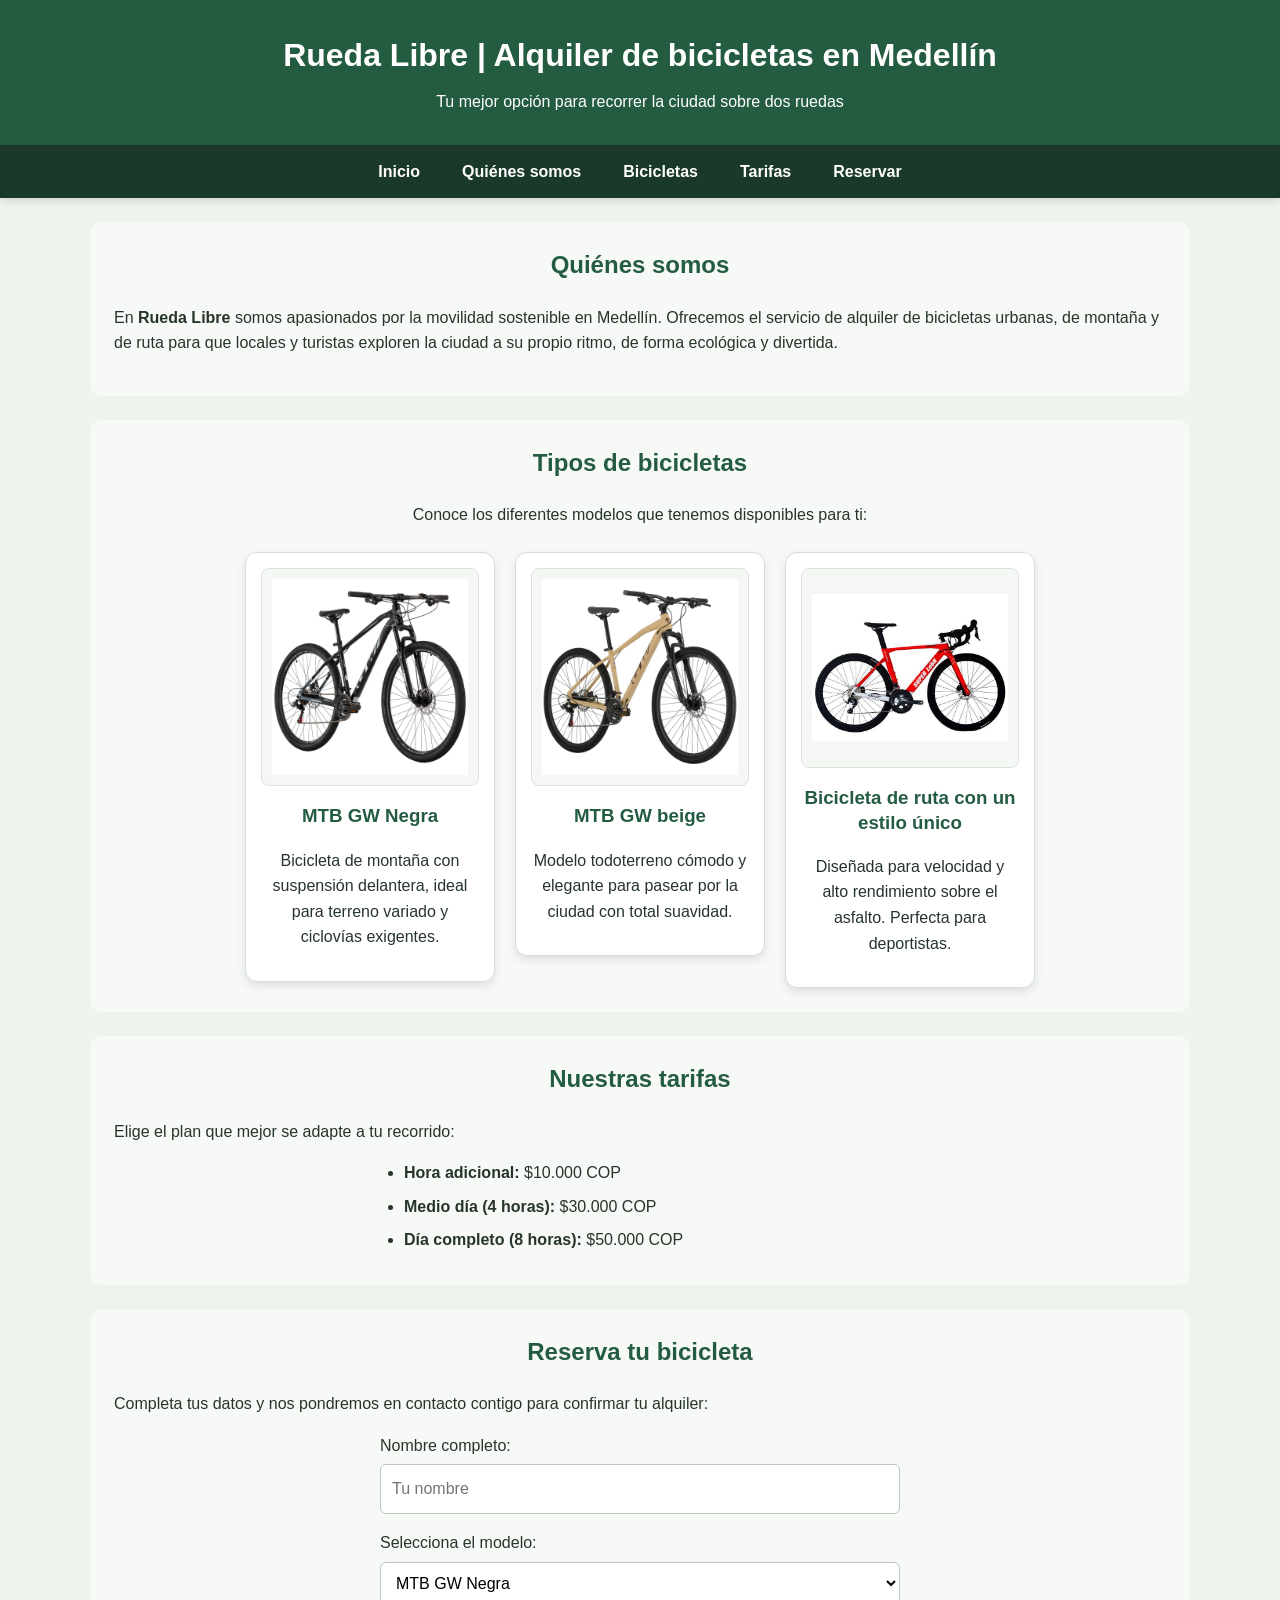
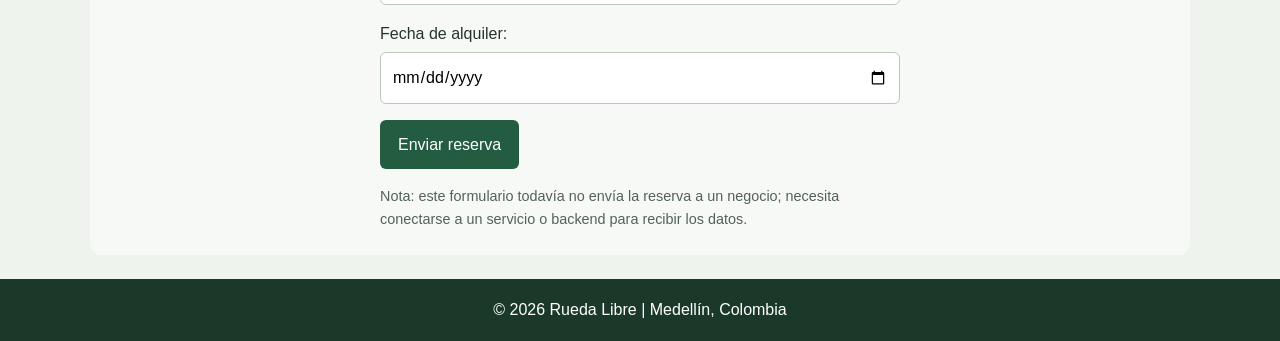
<file: index.html>
<!DOCTYPE html>
<html lang="es">
<head>
    <meta charset="UTF-8">
    <meta name="viewport" content="width=device-width, initial-scale=1.0">
    <title>Rueda Libre | Alquiler de bicicletas en Medellín</title>

    <!-- Conecta este HTML con la hoja de estilos que está en la misma carpeta. -->
    <link rel="stylesheet" href="style.css">
</head>
<body>
    <header id="inicio">
        <h1>Rueda Libre | Alquiler de bicicletas en Medellín</h1>
        <p>Tu mejor opción para recorrer la ciudad sobre dos ruedas</p>
    </header>

    <!-- Menú de navegación principal -->
    <nav class="menu-principal" aria-label="Navegación principal">
        <ul>
            <li><a href="#inicio">Inicio</a></li>
            <li><a href="#quienes-somos">Quiénes somos</a></li>
            <li><a href="#catalogo">Bicicletas</a></li>
            <li><a href="#tarifas">Tarifas</a></li>
            <li><a href="#reserva">Reservar</a></li>
        </ul>
    </nav>

    <main>
        <section id="quienes-somos">
            <h2>Quiénes somos</h2>
            <p>En <strong>Rueda Libre</strong> somos apasionados por la movilidad sostenible en Medellín. Ofrecemos el servicio de alquiler de bicicletas urbanas, de montaña y de ruta para que locales y turistas exploren la ciudad a su propio ritmo, de forma ecológica y divertida.</p>
        </section>

        <section id="catalogo">
            <h2>Tipos de bicicletas</h2>
            <p>Conoce los diferentes modelos que tenemos disponibles para ti:</p>

            <div class="galeria">
                <article class="bici-card">
                    <div class="imagen-bici">
                        <img src="img/Bicilceta 1.webp" alt="Bicicleta de montaña GW color negro" width="200">
                    </div>
                    <h3>MTB GW Negra</h3>
                    <p>Bicicleta de montaña con suspensión delantera, ideal para terreno variado y ciclovías exigentes.</p>
                </article>

                <article class="bici-card">
                    <div class="imagen-bici">
                        <img src="img/Bicicleta 2.webp" alt="Bicicleta de montaña GW color beige" width="200">
                    </div>
                    <h3>MTB GW beige</h3>
                    <p>Modelo todoterreno cómodo y elegante para pasear por la ciudad con total suavidad.</p>
                </article>

                <article class="bici-card">
                    <div class="imagen-bici">
                        <img src="img/Bicicleta 3.jpeg" alt="Bicicleta de ruta de color rojo y blanco" width="200">
                    </div>
                    <h3>Bicicleta de ruta con un estilo único</h3>
                    <p>Diseñada para velocidad y alto rendimiento sobre el asfalto. Perfecta para deportistas.</p>
                </article>
            </div>
        </section>

        <section id="tarifas">
            <h2>Nuestras tarifas</h2>
            <p>Elige el plan que mejor se adapte a tu recorrido:</p>
            <ul class="lista-tarifas">
                <li><strong>Hora adicional:</strong> $10.000 COP</li>
                <li><strong>Medio día (4 horas):</strong> $30.000 COP</li>
                <li><strong>Día completo (8 horas):</strong> $50.000 COP</li>
            </ul>
        </section>

        <section id="reserva">
            <h2>Reserva tu bicicleta</h2>
            <p>Completa tus datos y nos pondremos en contacto contigo para confirmar tu alquiler:</p>

            <form action="#" method="get">
                <div class="campo-formulario">
                    <label for="nombre">Nombre completo:</label>
                    <input type="text" id="nombre" name="nombre" placeholder="Tu nombre" required>
                </div>

                <div class="campo-formulario">
                    <label for="bici-select">Selecciona el modelo:</label>
                    <select id="bici-select" name="bici" required>
                        <option value="mtb-negra">MTB GW Negra</option>
                        <option value="mtb-beige">MTB GW beige</option>
                        <option value="ruta">Bicicleta de ruta</option>
                    </select>
                </div>

                <div class="campo-formulario">
                    <label for="fecha">Fecha de alquiler:</label>
                    <input type="date" id="fecha" name="fecha" required>
                </div>

                <button type="submit">Enviar reserva</button>
            </form>
            <p class="nota-formulario">Nota: este formulario todavía no envía la reserva a un negocio; necesita conectarse a un servicio o backend para recibir los datos.</p>
        </section>
    </main>

    <footer>
        <p>&copy; 2026 Rueda Libre | Medellín, Colombia</p>
    </footer>
</body>
</html>
</file>
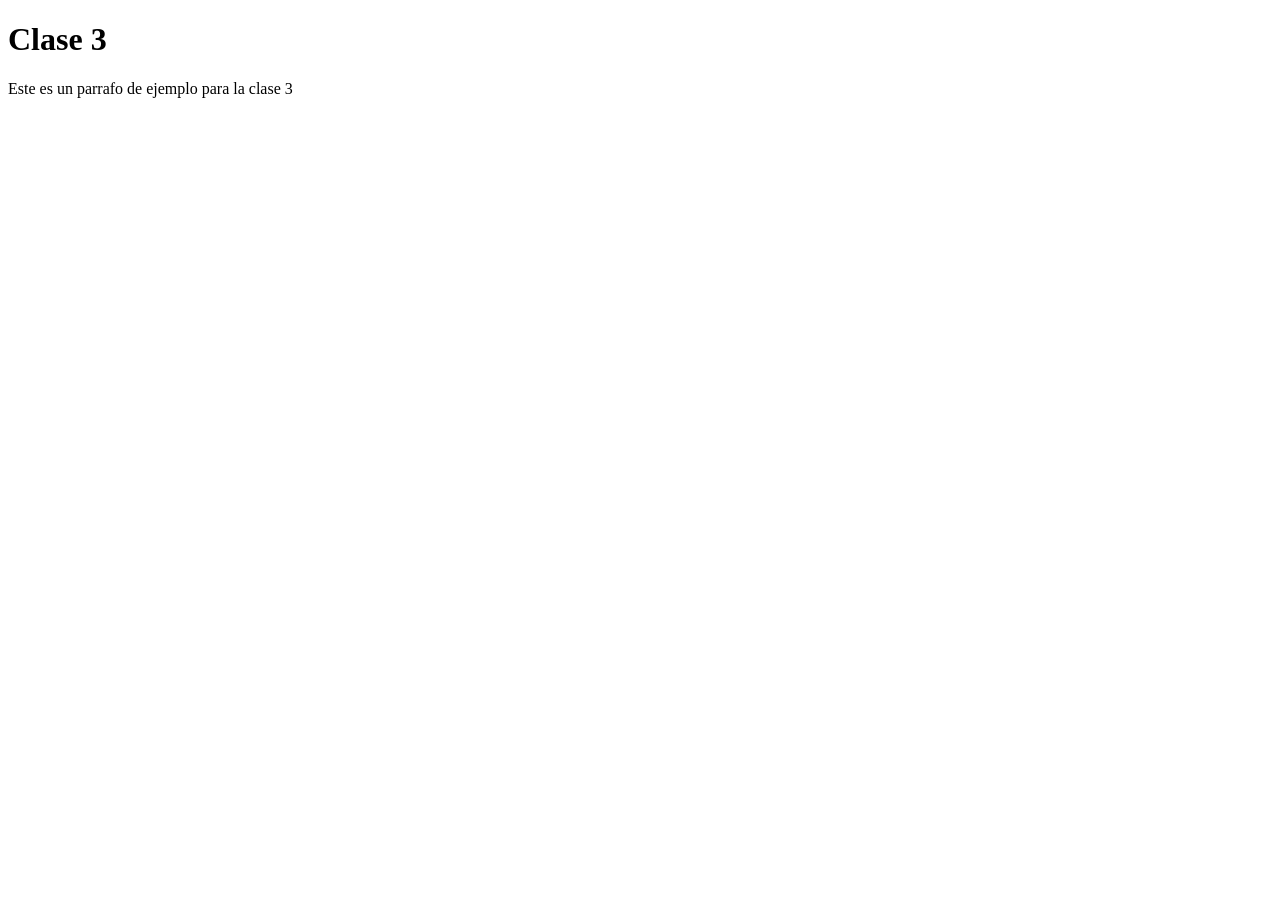
<file: class3.html>
<!DOCTYPE html>
<html lang="en">
<head>
    <meta charset="UTF-8">
    <meta name="viewport" content="width=device-width, initial-scale=1.0">
    <title>Clase 3</title>
</head>
<body>
    <h1> Clase 3</h1>
    <p> Este es un parrafo de ejemplo para la clase 3</p>
</body>
</html>
</file>
<file: style.css>
/* Estilos generales */
* {
    box-sizing: border-box;
}

body {
    margin: 0;
    font-family: Arial, sans-serif;
    line-height: 1.6;
    background-color: #eef3ee;
    color: #26352b;
}

header {
    background-color: #245c42;
    color: #ffffff;
    text-align: center;
    padding: 30px 20px;
}

header h1 {
    margin: 0 0 8px;
}

header p {
    margin: 0;
}

/* Barra horizontal de navegación */
.menu-principal {
    position: sticky;
    top: 0;
    z-index: 100;
    background-color: #1b3929;
    box-shadow: 0 3px 8px rgba(0, 0, 0, 0.12);
}

.menu-principal ul {
    display: flex;
    justify-content: center;
    align-items: center;
    flex-wrap: wrap;
    gap: 6px;
    list-style: none;
    margin: 0;
    padding: 0 12px;
}

.menu-principal a {
    display: block;
    padding: 14px 18px;
    color: #ffffff;
    text-decoration: none;
    font-weight: bold;
    transition: background-color 0.2s ease;
}

.menu-principal a:hover,
.menu-principal a:focus-visible {
    background-color: #367653;
    outline: none;
}

/* Evita que el menú tape el título al saltar a una sección */
section {
    scroll-margin-top: 76px;
}

main {
    width: min(1100px, 100% - 32px);
    margin: 0 auto;
}

section {
    margin: 24px 0;
    padding: 24px;
    background-color: rgba(255, 255, 255, 0.55);
    border-radius: 12px;
}

section h2 {
    margin-top: 0;
    color: #245c42;
    text-align: center;
}

#catalogo {
    text-align: center;
}

.galeria {
    display: flex;
    flex-wrap: wrap;
    justify-content: center;
    align-items: flex-start;
    gap: 20px;
    margin-top: 24px;
}

.bici-card {
    flex: 0 1 250px;
    width: 250px;
    padding: 15px;
    background-color: #ffffff;
    border: 1px solid #d5dfd6;
    border-radius: 12px;
    box-shadow: 0 4px 10px rgba(0, 0, 0, 0.10);
    text-align: center;
}

.imagen-bici {
    min-height: 200px;
    display: flex;
    justify-content: center;
    align-items: center;
    padding: 10px;
    background-color: #f5f7f5;
    border: 1px solid #dce4dc;
    border-radius: 8px;
}

.imagen-bici img {
    width: 200px;
    max-width: 100%;
    height: auto;
    object-fit: contain;
    display: block;
}

.bici-card h3 {
    color: #245c42;
    line-height: 1.3;
}

.lista-tarifas {
    max-width: 520px;
    margin: 0 auto;
    padding-left: 24px;
}

.lista-tarifas li {
    margin: 8px 0;
}

form {
    max-width: 520px;
    margin: 0 auto;
}

.campo-formulario {
    display: flex;
    flex-direction: column;
    gap: 6px;
    margin-bottom: 16px;
}

input,
select {
    width: 100%;
    padding: 11px;
    font: inherit;
    border: 1px solid #b9c8bb;
    border-radius: 6px;
    background-color: #ffffff;
}

button {
    padding: 12px 18px;
    font: inherit;
    color: #ffffff;
    background-color: #245c42;
    border: 0;
    border-radius: 6px;
    cursor: pointer;
}

button:hover {
    background-color: #17442f;
}

.nota-formulario {
    max-width: 520px;
    margin: 16px auto 0;
    font-size: 0.9rem;
    color: #526257;
}

footer {
    padding: 18px;
    text-align: center;
    color: #ffffff;
    background-color: #1b3929;
}

footer p {
    margin: 0;
}

@media (max-width: 600px) {
    .menu-principal ul {
        gap: 0;
        padding: 4px;
    }

    .menu-principal a {
        padding: 10px 11px;
        font-size: 0.92rem;
    }

    main {
        width: calc(100% - 20px);
    }

    section {
        padding: 18px;
    }

    .bici-card {
        flex-basis: 100%;
        width: 100%;
        max-width: 320px;
    }
}
</file>
